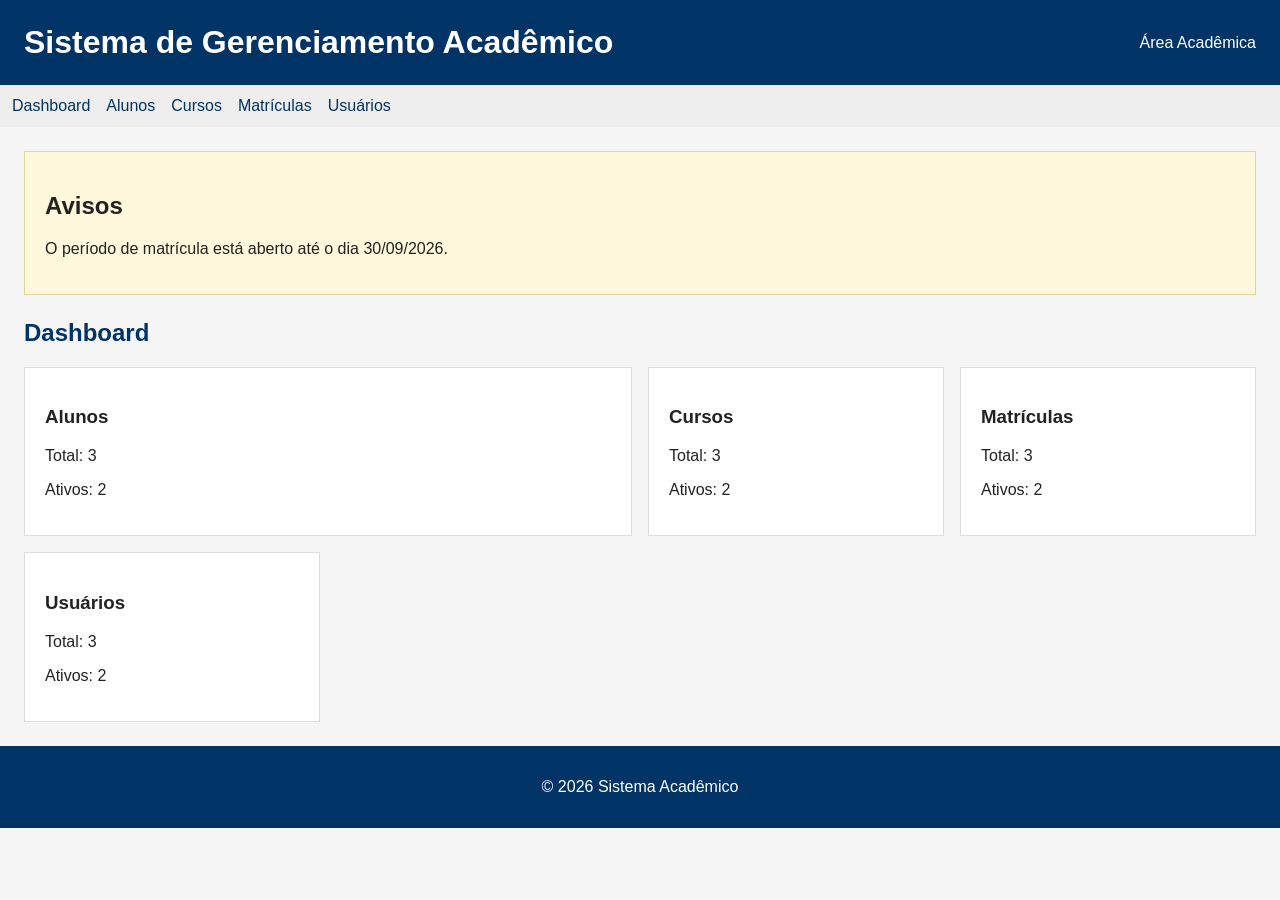
<file: index.html>
<!DOCTYPE html>
<html lang="pt-BR">
<head>
  <meta charset="UTF-8">
  <meta name="viewport" content="width=device-width, initial-scale=1.0">
  <title>Dashboard - Sistema Acadêmico</title>
  <link
    rel="stylesheet"
    href="css/style.css">
</head>
<body>

  <!-- Cabeçalho principal -->
  <header class="cabecalho">
    <h1 id="titulo-sistema">
      Sistema de Gerenciamento Acadêmico
    </h1>
    <span>
      Área Acadêmica
    </span>
  </header>

  <!-- Navegação principal -->
  <nav>
    <ul>
      <li><a href="index.html">Dashboard</a></li>
      <li><a id="link-alunos" href="alunos.html">Alunos</a></li>
      <li><a href="cursos.html">Cursos</a></li>
      <li><a href="matriculas.html">Matrículas</a></li>
      <li><a href="usuarios.html">Usuários</a></li>
    </ul>
  </nav>

  <main>
    <aside class="aviso">
      <h2>Avisos</h2>
      <p>O período de matrícula está aberto até o dia 30/09/2026.</p>
    </aside>

    <section id="dashboard">
      <h2>Dashboard</h2>

      <!-- Grid Container: .dashboard-grid | Grid Items: os 4 .card.
           Os números (spans com id) são preenchidos pelo app.js
           a partir dos arrays do dados.js (atualizarDashboard). -->
      <div class="dashboard-grid">
        <article class="card card-destaque">
          <h3>Alunos</h3>
          <p>Total: <span id="total-alunos">0</span></p>
          <p>Ativos: <span id="ativos-alunos">0</span></p>
        </article>

        <article class="card">
          <h3>Cursos</h3>
          <p>Total: <span id="total-cursos">0</span></p>
          <p>Ativos: <span id="ativos-cursos">0</span></p>
        </article>

        <article class="card">
          <h3>Matrículas</h3>
          <p>Total: <span id="total-matriculas">0</span></p>
          <p>Ativos: <span id="ativos-matriculas">0</span></p>
        </article>

        <article class="card">
          <h3>Usuários</h3>
          <p>Total: <span id="total-usuarios">0</span></p>
          <p>Ativos: <span id="ativos-usuarios">0</span></p>
        </article>
      </div>
    </section>
  </main>

  <footer>
    <p>&copy; 2026 Sistema Acadêmico</p>
  </footer>

  <!-- JavaScript: a ordem deve ser preservada:
       1) dados.js    -> dados iniciais (valores padrão)
       2) storage.js  -> funções de LocalStorage (usam as chaves)
       3) app.js      -> lógica; usa os dados E as funções de storage -->
  <script src="js/dados.js"></script>
  <script src="js/storage.js"></script>
  <script src="js/app.js"></script>

</body>
</html>
</file>
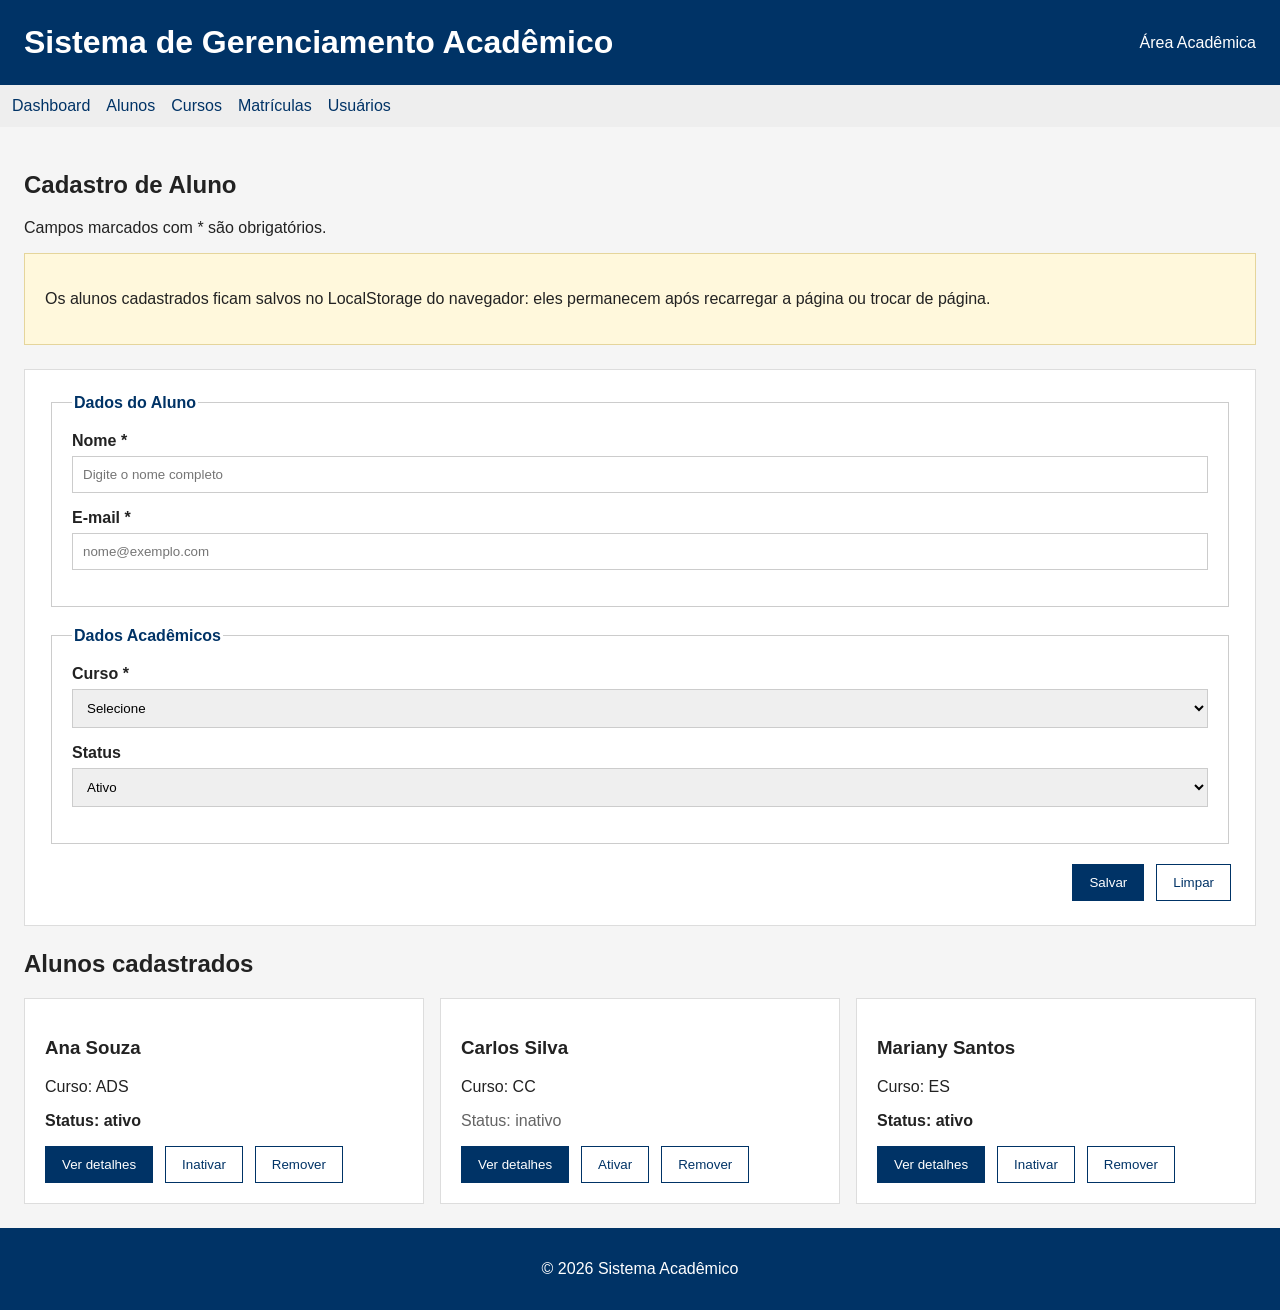
<file: aluno-form.html>
<!DOCTYPE html>
<html lang="pt-BR">
<head>
  <meta charset="UTF-8">
  <meta name="viewport" content="width=device-width, initial-scale=1.0">
  <title>Cadastro de Aluno - Sistema Acadêmico</title>
  <link
    rel="stylesheet"
    href="css/style.css">
</head>
<body>

  <!-- Cabeçalho principal -->
  <header class="cabecalho">
    <h1 id="titulo-sistema">
      Sistema de Gerenciamento Acadêmico
    </h1>
    <span>
      Área Acadêmica
    </span>
  </header>

  <!-- Navegação principal -->
  <nav>
    <ul>
      <li><a href="index.html">Dashboard</a></li>
      <li><a id="link-alunos" href="alunos.html">Alunos</a></li>
      <li><a href="cursos.html">Cursos</a></li>
      <li><a href="matriculas.html">Matrículas</a></li>
      <li><a href="usuarios.html">Usuários</a></li>
    </ul>
  </nav>

  <main>
    <section>
      <h2>Cadastro de Aluno</h2>
      <p>Campos marcados com * são obrigatórios.</p>

      <aside class="aviso">
        <p>Os alunos cadastrados ficam salvos no LocalStorage do navegador:
        eles permanecem após recarregar a página ou trocar de página.</p>
      </aside>

      <form id="form-aluno" action="#" method="post">

        <fieldset>
          <legend>Dados do Aluno</legend>

          <label for="nome">Nome *</label>
          <input
            type="text"
            id="nome"
            name="nome"
            placeholder="Digite o nome completo"
            required
            minlength="3"
            maxlength="60">

          <label for="email">E-mail *</label>
          <input
            type="email"
            id="email"
            name="email"
            placeholder="nome@exemplo.com"
            required>
        </fieldset>

        <fieldset>
          <legend>Dados Acadêmicos</legend>

          <label for="curso">Curso *</label>
          <select id="curso" name="curso" required>
            <option value="">Selecione</option>
          <option value="ADS">Análise e Desenvolvimento de Sistemas</option>
          <option value="CC">Ciência da Computação</option>
          <option value="ES">Engenharia de Software</option>
          </select>

          <label for="status">Status</label>
          <select id="status" name="status">
            <option value="ativo">Ativo</option>
            <option value="inativo">Inativo</option>
          </select>
        </fieldset>

        <div class="acoes">
          <button type="submit">
            Salvar
          </button>
          <button
            type="reset"
            class="botao-secundario">
            Limpar
          </button>
        </div>

        <!-- Mensagens de sucesso/erro criadas pelo JavaScript -->
        <div id="mensagem-form"></div>
      </form>
    </section>

    <section>
      <h2>Alunos cadastrados</h2>

      <!-- A lista é atualizada logo após cada cadastro -->
      <div
        id="lista-alunos"
        class="lista-grid">
      </div>
    </section>
  </main>

  <footer>
    <p>&copy; 2026 Sistema Acadêmico</p>
  </footer>

  <!-- JavaScript: a ordem deve ser preservada:
       1) dados.js    -> dados iniciais (valores padrão)
       2) storage.js  -> funções de LocalStorage (usam as chaves)
       3) app.js      -> lógica; usa os dados E as funções de storage -->
  <script src="js/dados.js"></script>
  <script src="js/storage.js"></script>
  <script src="js/app.js"></script>

</body>
</html>
</file>
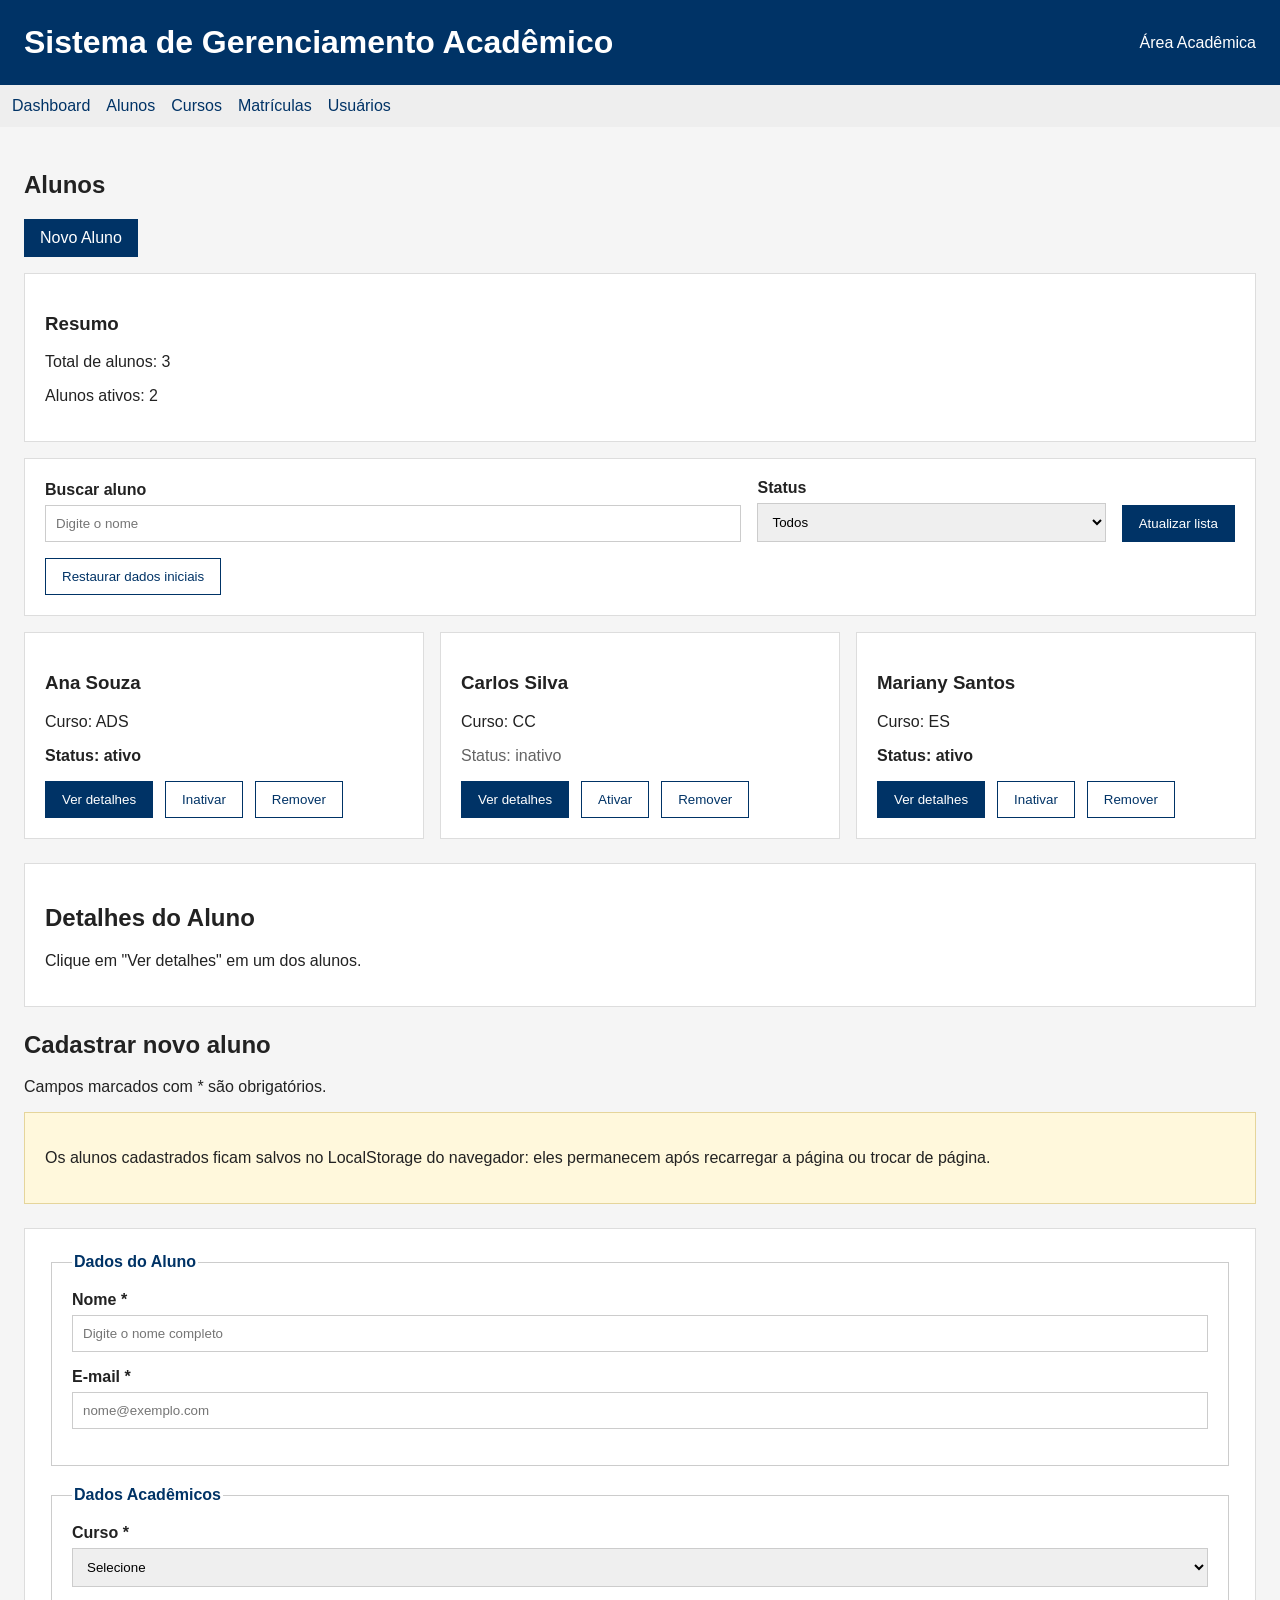
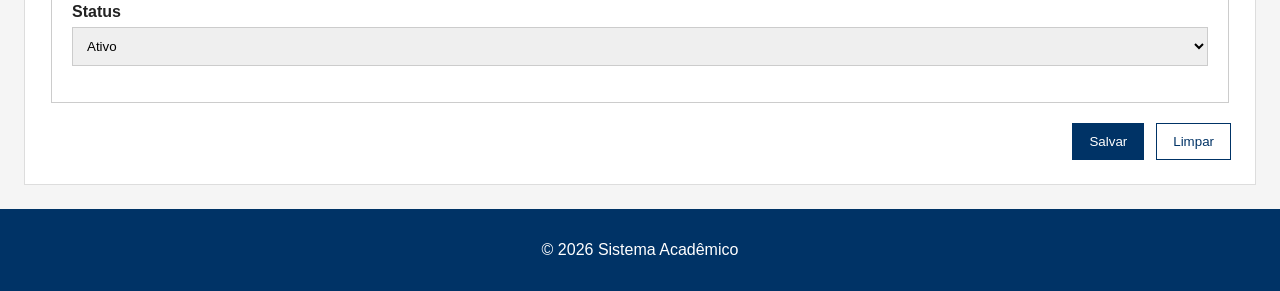
<file: alunos.html>
<!DOCTYPE html>
<html lang="pt-BR">
<head>
  <meta charset="UTF-8">
  <meta name="viewport" content="width=device-width, initial-scale=1.0">
  <title>Alunos - Sistema Acadêmico</title>
  <link
    rel="stylesheet"
    href="css/style.css">
</head>
<body>

  <!-- Cabeçalho principal -->
  <header class="cabecalho">
    <h1 id="titulo-sistema">
      Sistema de Gerenciamento Acadêmico
    </h1>
    <span>
      Área Acadêmica
    </span>
  </header>

  <!-- Navegação principal -->
  <nav>
    <ul>
      <li><a href="index.html">Dashboard</a></li>
      <li><a id="link-alunos" href="alunos.html">Alunos</a></li>
      <li><a href="cursos.html">Cursos</a></li>
      <li><a href="matriculas.html">Matrículas</a></li>
      <li><a href="usuarios.html">Usuários</a></li>
    </ul>
  </nav>

  <main>
    <section>
      <h2>Alunos</h2>

      <a
        class="link-acao"
        href="aluno-form.html">
        Novo Aluno
      </a>

      <!-- Resumo: atualizado por atualizarDashboard() -->
      <article class="card resumo">
        <h3>Resumo</h3>
        <p>Total de alunos: <span id="total-alunos">0</span></p>
        <p>Alunos ativos: <span id="ativos-alunos">0</span></p>
      </article>

      <!-- Busca por nome + filtro por status + botão de atualização -->
      <div class="filtros">
        <div>
          <label for="busca">
            Buscar aluno
          </label>
          <input
            id="busca"
            type="search"
            placeholder="Digite o nome">
        </div>

        <div>
          <label for="filtro-status">
            Status
          </label>
          <select id="filtro-status">
            <option value="">
              Todos
            </option>
            <option value="ativo">
              Ativo
            </option>
            <option value="inativo">
              Inativo
            </option>
          </select>
        </div>

        <div>
          <button
            type="button"
            id="btn-atualizar">
            Atualizar lista
          </button>
        </div>

        <div>
          <button
            type="button"
            id="btn-restaurar-alunos"
            class="botao-secundario">
            Restaurar dados iniciais
          </button>
        </div>
      </div>

      <!-- Grid Container preenchido pelo JavaScript (renderizarAlunos) -->
      <div
        id="lista-alunos"
        class="lista-grid">
      </div>
    </section>

    <section id="detalhes-aluno">
      <h2>Detalhes do Aluno</h2>
      <p id="detalhe-nome">Clique em "Ver detalhes" em um dos alunos.</p>
      <p id="detalhe-curso"></p>
      <p id="detalhe-status"></p>
    </section>

    <section>
      <h2>Cadastrar novo aluno</h2>
      <p>Campos marcados com * são obrigatórios.</p>

      <aside class="aviso">
        <p>Os alunos cadastrados ficam salvos no LocalStorage do navegador:
        eles permanecem após recarregar a página ou trocar de página.</p>
      </aside>

      <form id="form-aluno" action="#" method="post">

        <fieldset>
          <legend>Dados do Aluno</legend>

          <label for="nome">Nome *</label>
          <input
            type="text"
            id="nome"
            name="nome"
            placeholder="Digite o nome completo"
            required
            minlength="3"
            maxlength="60">

          <label for="email">E-mail *</label>
          <input
            type="email"
            id="email"
            name="email"
            placeholder="nome@exemplo.com"
            required>
        </fieldset>

        <fieldset>
          <legend>Dados Acadêmicos</legend>

          <label for="curso">Curso *</label>
          <select id="curso" name="curso" required>
            <option value="">Selecione</option>
          <option value="ADS">Análise e Desenvolvimento de Sistemas</option>
          <option value="CC">Ciência da Computação</option>
          <option value="ES">Engenharia de Software</option>
          </select>

          <label for="status">Status</label>
          <select id="status" name="status">
            <option value="ativo">Ativo</option>
            <option value="inativo">Inativo</option>
          </select>
        </fieldset>

        <div class="acoes">
          <button type="submit">
            Salvar
          </button>
          <button
            type="reset"
            class="botao-secundario">
            Limpar
          </button>
        </div>

        <!-- Mensagens de sucesso/erro criadas pelo JavaScript -->
        <div id="mensagem-form"></div>
      </form>
    </section>
  </main>

  <footer>
    <p>&copy; 2026 Sistema Acadêmico</p>
  </footer>

  <!-- JavaScript: a ordem deve ser preservada:
       1) dados.js    -> dados iniciais (valores padrão)
       2) storage.js  -> funções de LocalStorage (usam as chaves)
       3) app.js      -> lógica; usa os dados E as funções de storage -->
  <script src="js/dados.js"></script>
  <script src="js/storage.js"></script>
  <script src="js/app.js"></script>

</body>
</html>
</file>
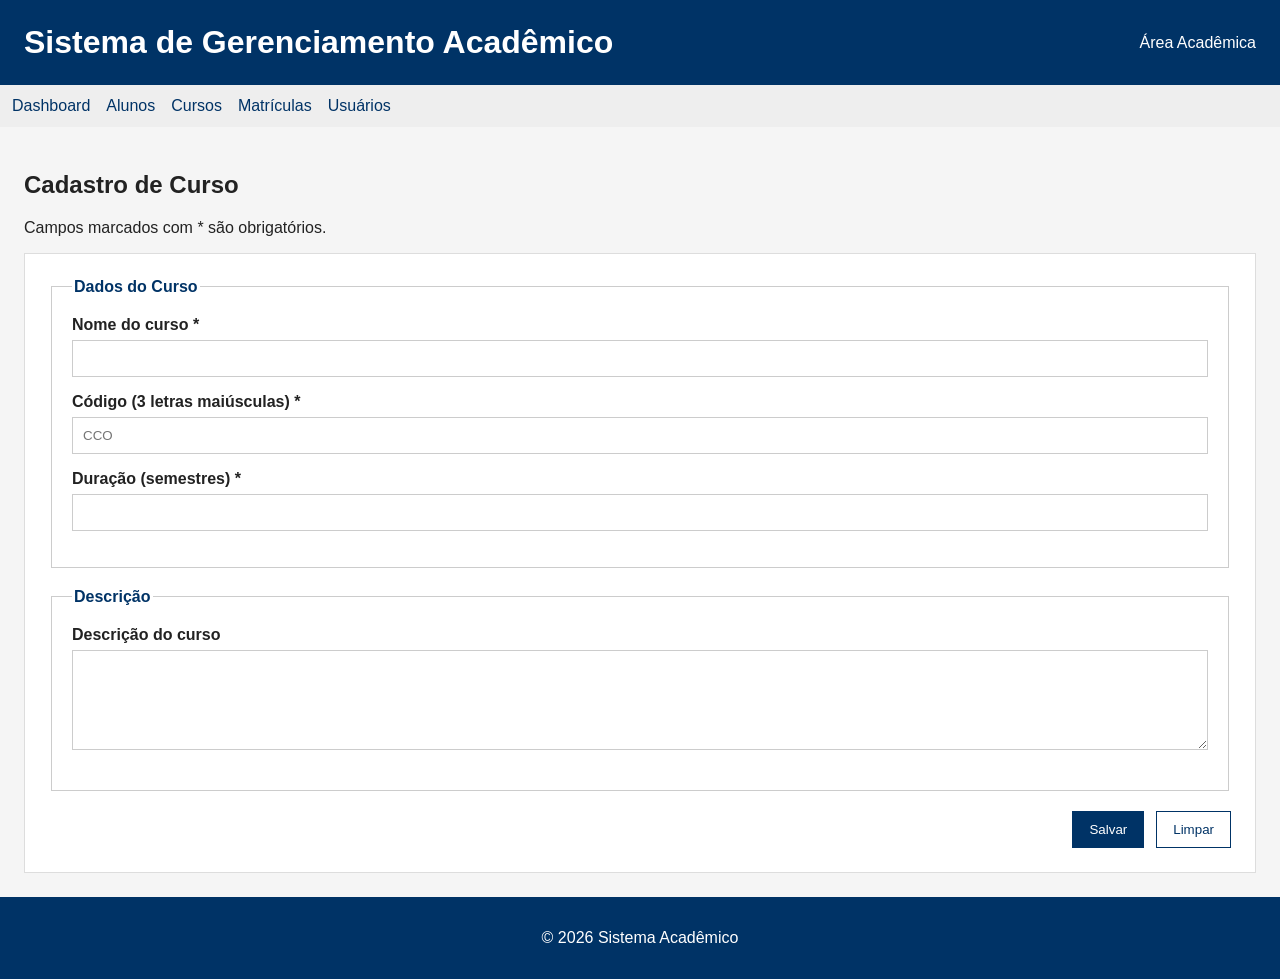
<file: curso-form.html>
<!DOCTYPE html>
<html lang="pt-BR">
<head>
  <meta charset="UTF-8">
  <meta name="viewport" content="width=device-width, initial-scale=1.0">
  <title>Cadastro de Curso - Sistema Acadêmico</title>
  <link
    rel="stylesheet"
    href="css/style.css">
</head>
<body>

  <!-- Cabeçalho principal -->
  <header class="cabecalho">
    <h1 id="titulo-sistema">
      Sistema de Gerenciamento Acadêmico
    </h1>
    <span>
      Área Acadêmica
    </span>
  </header>

  <!-- Navegação principal -->
  <nav>
    <ul>
      <li><a href="index.html">Dashboard</a></li>
      <li><a id="link-alunos" href="alunos.html">Alunos</a></li>
      <li><a href="cursos.html">Cursos</a></li>
      <li><a href="matriculas.html">Matrículas</a></li>
      <li><a href="usuarios.html">Usuários</a></li>
    </ul>
  </nav>

  <main>
    <section>
      <h2>Cadastro de Curso</h2>
      <p>Campos marcados com * são obrigatórios.</p>

      <form id="form-curso" action="#" method="post">

      <fieldset>
        <legend>Dados do Curso</legend>

        <label for="nome">Nome do curso *</label>
        <input
          type="text"
          id="nome"
          name="nome" required minlength="3" maxlength="60">

        <label for="codigo">Código (3 letras maiúsculas) *</label>
        <input
          type="text"
          id="codigo"
          name="codigo"
          placeholder="CCO" required pattern="[A-Z]{3}" maxlength="3" title="Informe três letras maiúsculas. Ex.: CCO">

        <label for="duracao">Duração (semestres) *</label>
        <input
          type="number"
          id="duracao"
          name="duracao" required min="1" max="12">

      </fieldset>

      <fieldset>
        <legend>Descrição</legend>

        <label for="descricao">Descrição do curso</label>
        <textarea
          id="descricao"
          name="descricao"></textarea>
      </fieldset>

        <div class="acoes">
          <button type="submit">
            Salvar
          </button>
          <button
            type="reset"
            class="botao-secundario">
            Limpar
          </button>
        </div>

        <!-- Mensagens de sucesso/erro criadas pelo JavaScript -->
        <div id="mensagem-form"></div>
      </form>
    </section>
  </main>

  <footer>
    <p>&copy; 2026 Sistema Acadêmico</p>
  </footer>

  <!-- JavaScript: a ordem deve ser preservada:
       1) dados.js    -> dados iniciais (valores padrão)
       2) storage.js  -> funções de LocalStorage (usam as chaves)
       3) app.js      -> lógica; usa os dados E as funções de storage -->
  <script src="js/dados.js"></script>
  <script src="js/storage.js"></script>
  <script src="js/app.js"></script>

</body>
</html>
</file>
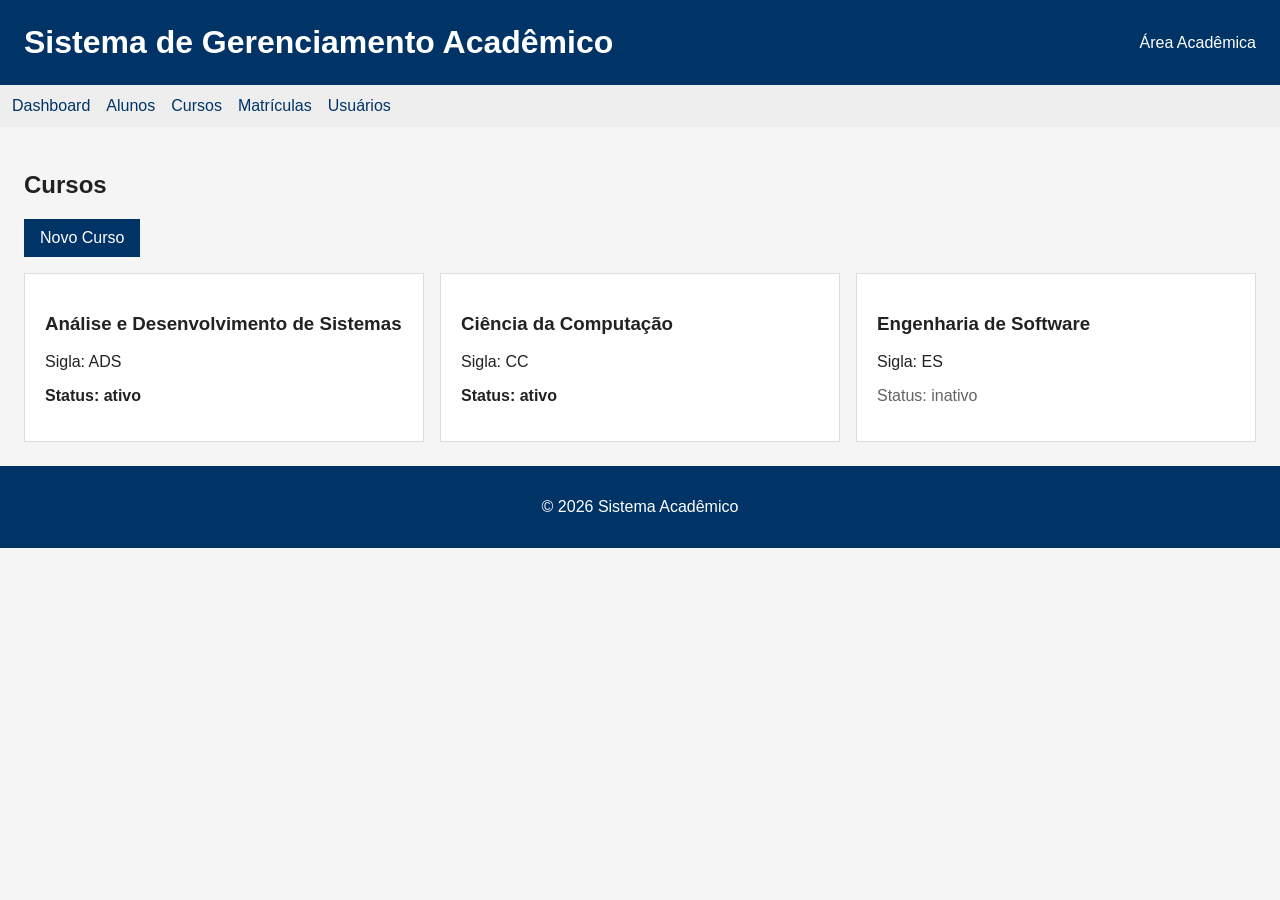
<file: cursos.html>
<!DOCTYPE html>
<html lang="pt-BR">
<head>
  <meta charset="UTF-8">
  <meta name="viewport" content="width=device-width, initial-scale=1.0">
  <title>Cursos - Sistema Acadêmico</title>
  <link
    rel="stylesheet"
    href="css/style.css">
</head>
<body>

  <!-- Cabeçalho principal -->
  <header class="cabecalho">
    <h1 id="titulo-sistema">
      Sistema de Gerenciamento Acadêmico
    </h1>
    <span>
      Área Acadêmica
    </span>
  </header>

  <!-- Navegação principal -->
  <nav>
    <ul>
      <li><a href="index.html">Dashboard</a></li>
      <li><a id="link-alunos" href="alunos.html">Alunos</a></li>
      <li><a href="cursos.html">Cursos</a></li>
      <li><a href="matriculas.html">Matrículas</a></li>
      <li><a href="usuarios.html">Usuários</a></li>
    </ul>
  </nav>

  <main>
    <section>
      <h2>Cursos</h2>

      <a
        class="link-acao"
        href="curso-form.html">
        Novo Curso
      </a>

      <!-- Grid Container preenchido pelo JavaScript a partir do dados.js -->
      <div
        id="lista-cursos"
        class="lista-grid">
      </div>
    </section>
  </main>

  <footer>
    <p>&copy; 2026 Sistema Acadêmico</p>
  </footer>

  <!-- JavaScript: a ordem deve ser preservada:
       1) dados.js    -> dados iniciais (valores padrão)
       2) storage.js  -> funções de LocalStorage (usam as chaves)
       3) app.js      -> lógica; usa os dados E as funções de storage -->
  <script src="js/dados.js"></script>
  <script src="js/storage.js"></script>
  <script src="js/app.js"></script>

</body>
</html>
</file>
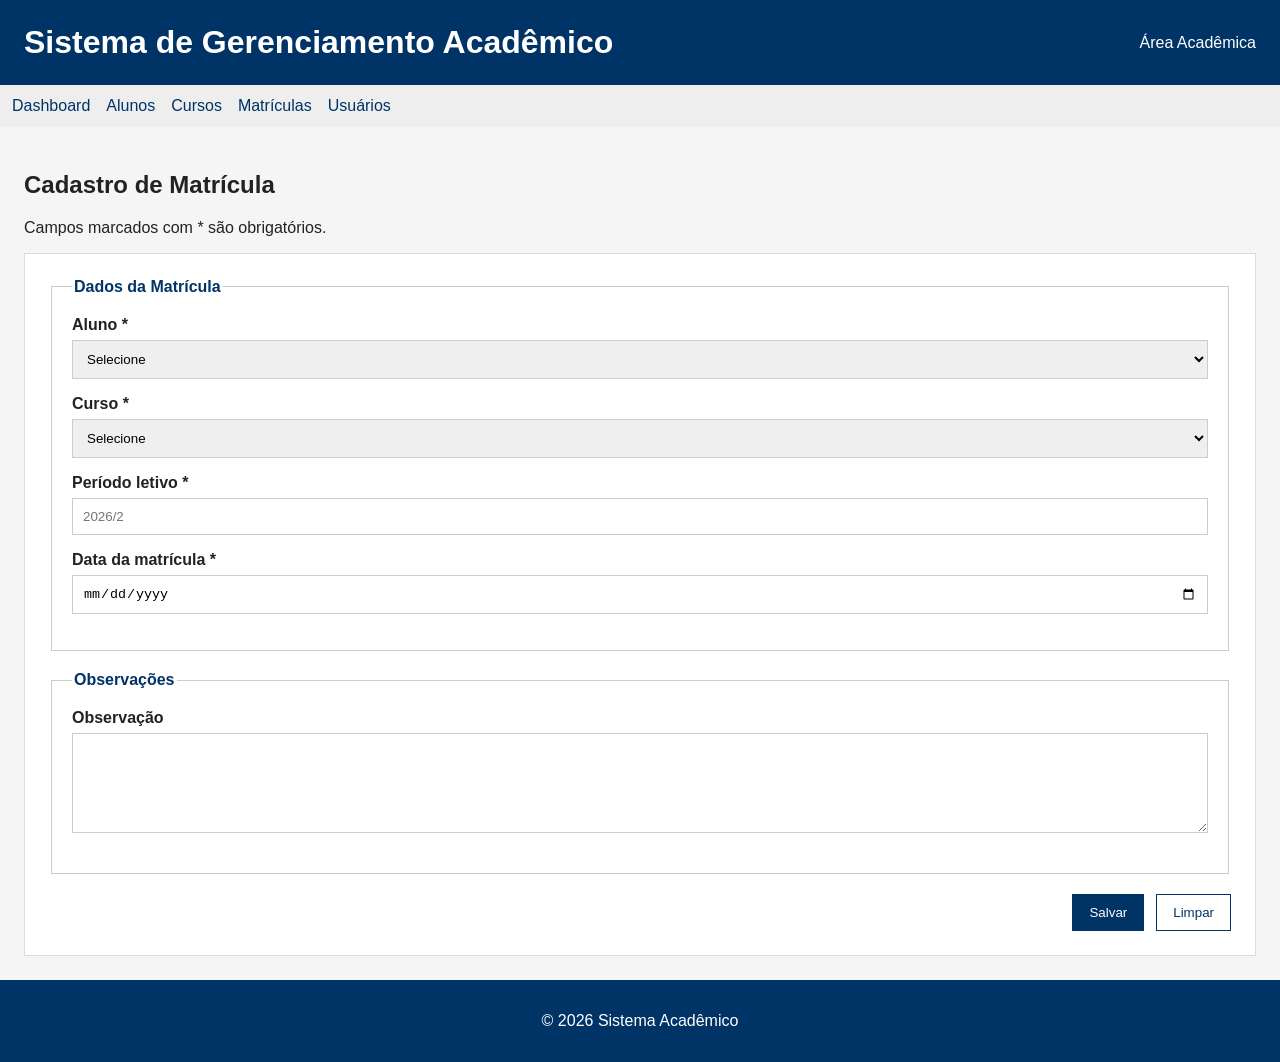
<file: matricula-form.html>
<!DOCTYPE html>
<html lang="pt-BR">
<head>
  <meta charset="UTF-8">
  <meta name="viewport" content="width=device-width, initial-scale=1.0">
  <title>Cadastro de Matrícula - Sistema Acadêmico</title>
  <link
    rel="stylesheet"
    href="css/style.css">
</head>
<body>

  <!-- Cabeçalho principal -->
  <header class="cabecalho">
    <h1 id="titulo-sistema">
      Sistema de Gerenciamento Acadêmico
    </h1>
    <span>
      Área Acadêmica
    </span>
  </header>

  <!-- Navegação principal -->
  <nav>
    <ul>
      <li><a href="index.html">Dashboard</a></li>
      <li><a id="link-alunos" href="alunos.html">Alunos</a></li>
      <li><a href="cursos.html">Cursos</a></li>
      <li><a href="matriculas.html">Matrículas</a></li>
      <li><a href="usuarios.html">Usuários</a></li>
    </ul>
  </nav>

  <main>
    <section>
      <h2>Cadastro de Matrícula</h2>
      <p>Campos marcados com * são obrigatórios.</p>

      <form id="form-matricula" action="#" method="post">

      <fieldset>
        <legend>Dados da Matrícula</legend>

        <label for="aluno">Aluno *</label>
        <select id="aluno" name="aluno" required>
          <option value="">Selecione</option>
          <option value="1">Ana Souza</option>
          <option value="2">Carlos Silva</option>
          <option value="3">Mariany Santos</option>
        </select>

        <label for="curso">Curso *</label>
        <select id="curso" name="curso" required>
          <option value="">Selecione</option>
          <option value="ADS">Análise e Desenvolvimento de Sistemas</option>
          <option value="CC">Ciência da Computação</option>
          <option value="ES">Engenharia de Software</option>
        </select>

        <label for="periodo">Período letivo *</label>
        <input
          type="text"
          id="periodo"
          name="periodo"
          placeholder="2026/2" required pattern="[0-9]{4}/[1-2]" title="Use o formato AAAA/S. Ex.: 2026/2">

        <label for="data">Data da matrícula *</label>
        <input
          type="date"
          id="data"
          name="data" required>

      </fieldset>

      <fieldset>
        <legend>Observações</legend>

        <label for="observacao">Observação</label>
        <textarea
          id="observacao"
          name="observacao"></textarea>
      </fieldset>

        <div class="acoes">
          <button type="submit">
            Salvar
          </button>
          <button
            type="reset"
            class="botao-secundario">
            Limpar
          </button>
        </div>

        <!-- Mensagens de sucesso/erro criadas pelo JavaScript -->
        <div id="mensagem-form"></div>
      </form>
    </section>
  </main>

  <footer>
    <p>&copy; 2026 Sistema Acadêmico</p>
  </footer>

  <!-- JavaScript: a ordem deve ser preservada:
       1) dados.js    -> dados iniciais (valores padrão)
       2) storage.js  -> funções de LocalStorage (usam as chaves)
       3) app.js      -> lógica; usa os dados E as funções de storage -->
  <script src="js/dados.js"></script>
  <script src="js/storage.js"></script>
  <script src="js/app.js"></script>

</body>
</html>
</file>
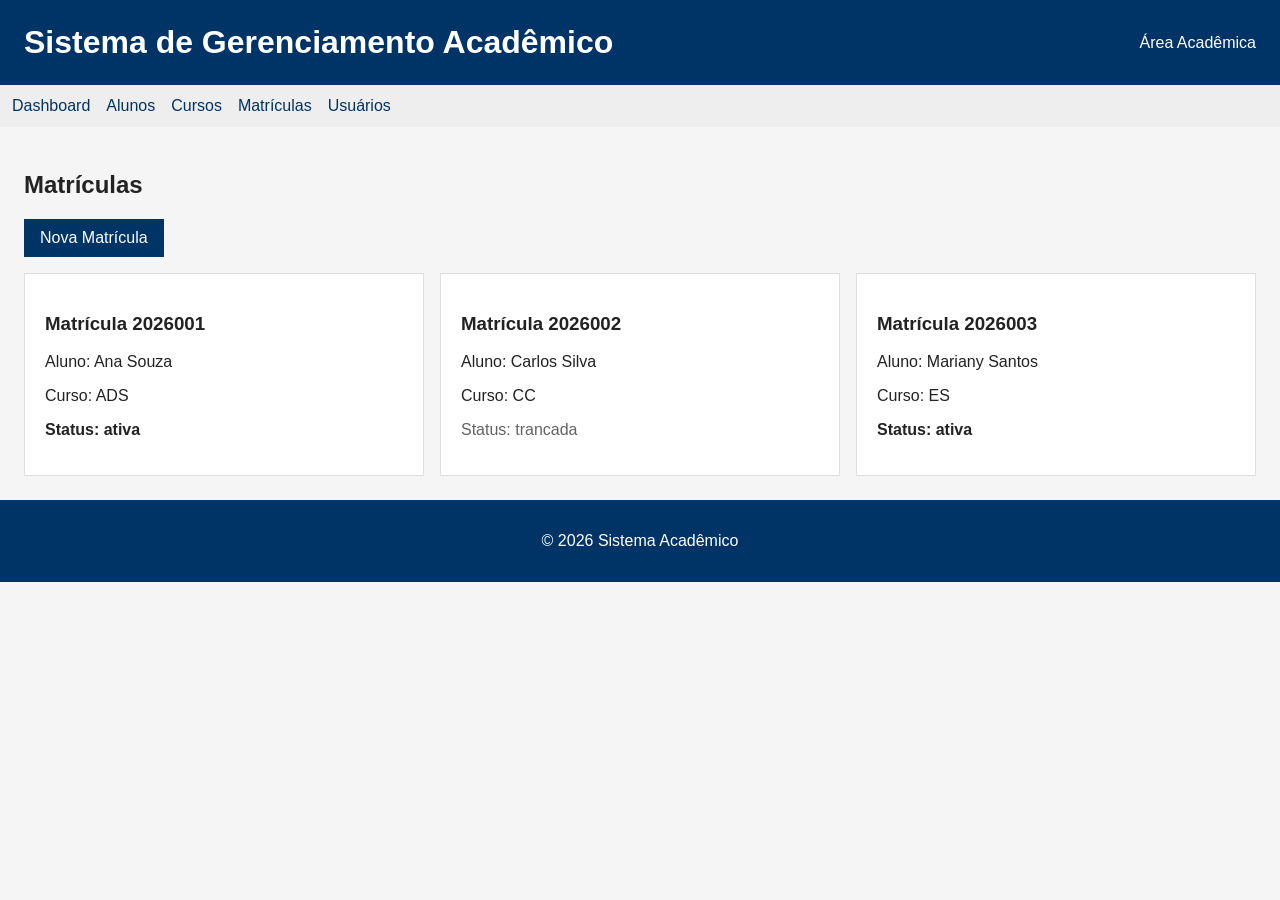
<file: matriculas.html>
<!DOCTYPE html>
<html lang="pt-BR">
<head>
  <meta charset="UTF-8">
  <meta name="viewport" content="width=device-width, initial-scale=1.0">
  <title>Matrículas - Sistema Acadêmico</title>
  <link
    rel="stylesheet"
    href="css/style.css">
</head>
<body>

  <!-- Cabeçalho principal -->
  <header class="cabecalho">
    <h1 id="titulo-sistema">
      Sistema de Gerenciamento Acadêmico
    </h1>
    <span>
      Área Acadêmica
    </span>
  </header>

  <!-- Navegação principal -->
  <nav>
    <ul>
      <li><a href="index.html">Dashboard</a></li>
      <li><a id="link-alunos" href="alunos.html">Alunos</a></li>
      <li><a href="cursos.html">Cursos</a></li>
      <li><a href="matriculas.html">Matrículas</a></li>
      <li><a href="usuarios.html">Usuários</a></li>
    </ul>
  </nav>

  <main>
    <section>
      <h2>Matrículas</h2>

      <a
        class="link-acao"
        href="matricula-form.html">
        Nova Matrícula
      </a>

      <!-- Grid Container preenchido pelo JavaScript a partir do dados.js -->
      <div
        id="lista-matriculas"
        class="lista-grid">
      </div>
    </section>
  </main>

  <footer>
    <p>&copy; 2026 Sistema Acadêmico</p>
  </footer>

  <!-- JavaScript: a ordem deve ser preservada:
       1) dados.js    -> dados iniciais (valores padrão)
       2) storage.js  -> funções de LocalStorage (usam as chaves)
       3) app.js      -> lógica; usa os dados E as funções de storage -->
  <script src="js/dados.js"></script>
  <script src="js/storage.js"></script>
  <script src="js/app.js"></script>

</body>
</html>
</file>
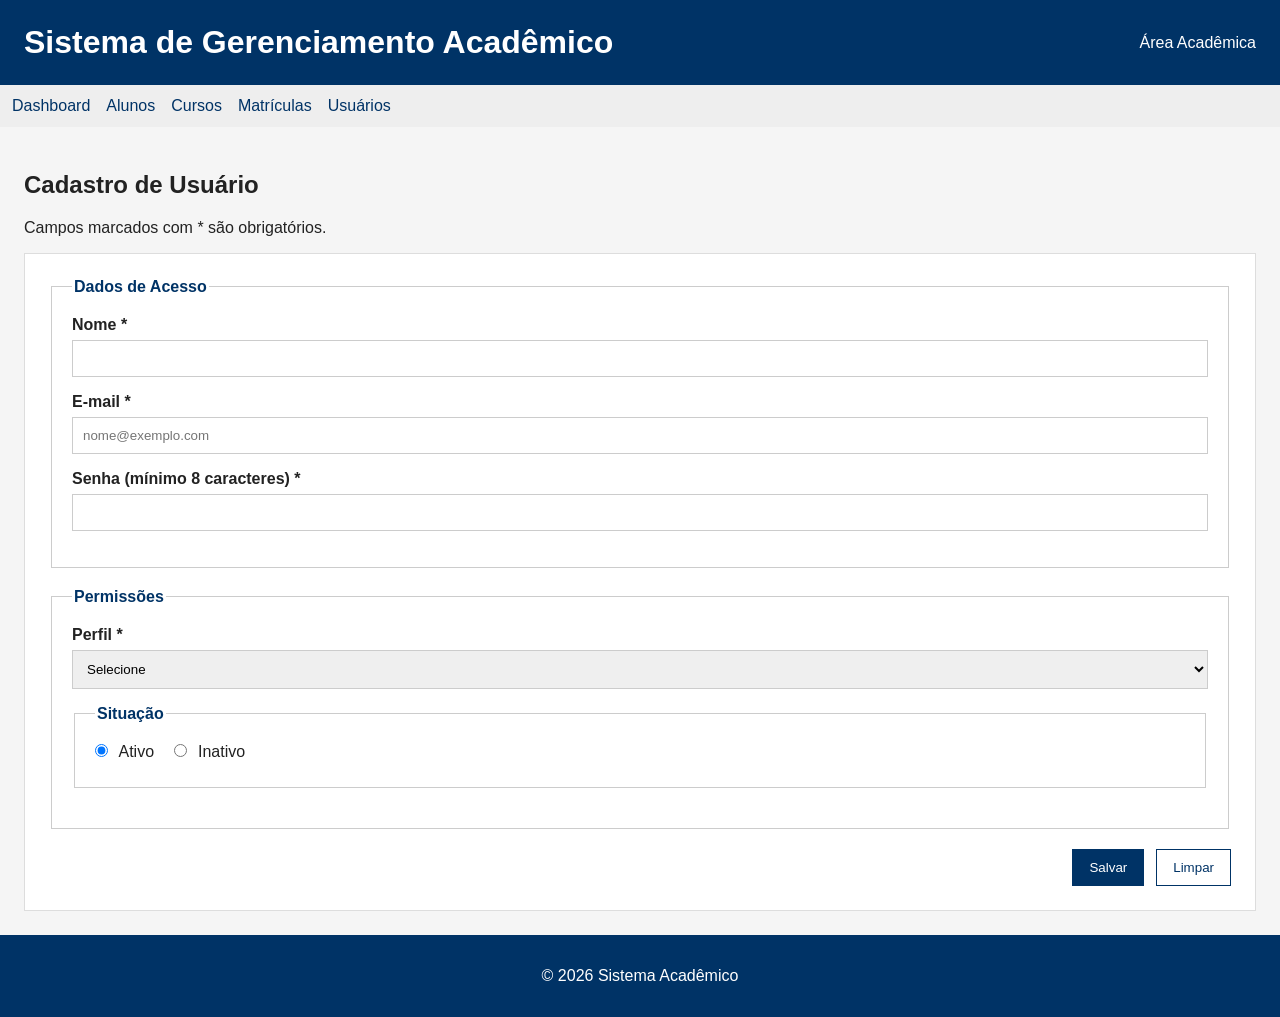
<file: usuario-form.html>
<!DOCTYPE html>
<html lang="pt-BR">
<head>
  <meta charset="UTF-8">
  <meta name="viewport" content="width=device-width, initial-scale=1.0">
  <title>Cadastro de Usuário - Sistema Acadêmico</title>
  <link
    rel="stylesheet"
    href="css/style.css">
</head>
<body>

  <!-- Cabeçalho principal -->
  <header class="cabecalho">
    <h1 id="titulo-sistema">
      Sistema de Gerenciamento Acadêmico
    </h1>
    <span>
      Área Acadêmica
    </span>
  </header>

  <!-- Navegação principal -->
  <nav>
    <ul>
      <li><a href="index.html">Dashboard</a></li>
      <li><a id="link-alunos" href="alunos.html">Alunos</a></li>
      <li><a href="cursos.html">Cursos</a></li>
      <li><a href="matriculas.html">Matrículas</a></li>
      <li><a href="usuarios.html">Usuários</a></li>
    </ul>
  </nav>

  <main>
    <section>
      <h2>Cadastro de Usuário</h2>
      <p>Campos marcados com * são obrigatórios.</p>

      <form id="form-usuario" action="#" method="post">

      <fieldset>
        <legend>Dados de Acesso</legend>

        <label for="nome">Nome *</label>
        <input
          type="text"
          id="nome"
          name="nome" required minlength="3" maxlength="60">

        <label for="email">E-mail *</label>
        <input
          type="email"
          id="email"
          name="email"
          placeholder="nome@exemplo.com" required>

        <label for="senha">Senha (mínimo 8 caracteres) *</label>
        <input
          type="password"
          id="senha"
          name="senha" required minlength="8">

      </fieldset>

      <fieldset>
        <legend>Permissões</legend>

        <label for="perfil">Perfil *</label>
        <select id="perfil" name="perfil" required>
          <option value="">Selecione</option>
          <option value="administrador">Administrador</option>
          <option value="secretaria">Secretaria</option>
          <option value="professor">Professor</option>
        </select>

        <fieldset>
          <legend>Situação</legend>
        <input type="radio" id="situacao-ativo" name="situacao" value="ativo" checked>
        <label class="opcao" for="situacao-ativo">Ativo</label>
        <input type="radio" id="situacao-inativo" name="situacao" value="inativo">
        <label class="opcao" for="situacao-inativo">Inativo</label>
        </fieldset>
      </fieldset>

        <div class="acoes">
          <button type="submit">
            Salvar
          </button>
          <button
            type="reset"
            class="botao-secundario">
            Limpar
          </button>
        </div>

        <!-- Mensagens de sucesso/erro criadas pelo JavaScript -->
        <div id="mensagem-form"></div>
      </form>
    </section>
  </main>

  <footer>
    <p>&copy; 2026 Sistema Acadêmico</p>
  </footer>

  <!-- JavaScript: a ordem deve ser preservada:
       1) dados.js    -> dados iniciais (valores padrão)
       2) storage.js  -> funções de LocalStorage (usam as chaves)
       3) app.js      -> lógica; usa os dados E as funções de storage -->
  <script src="js/dados.js"></script>
  <script src="js/storage.js"></script>
  <script src="js/app.js"></script>

</body>
</html>
</file>
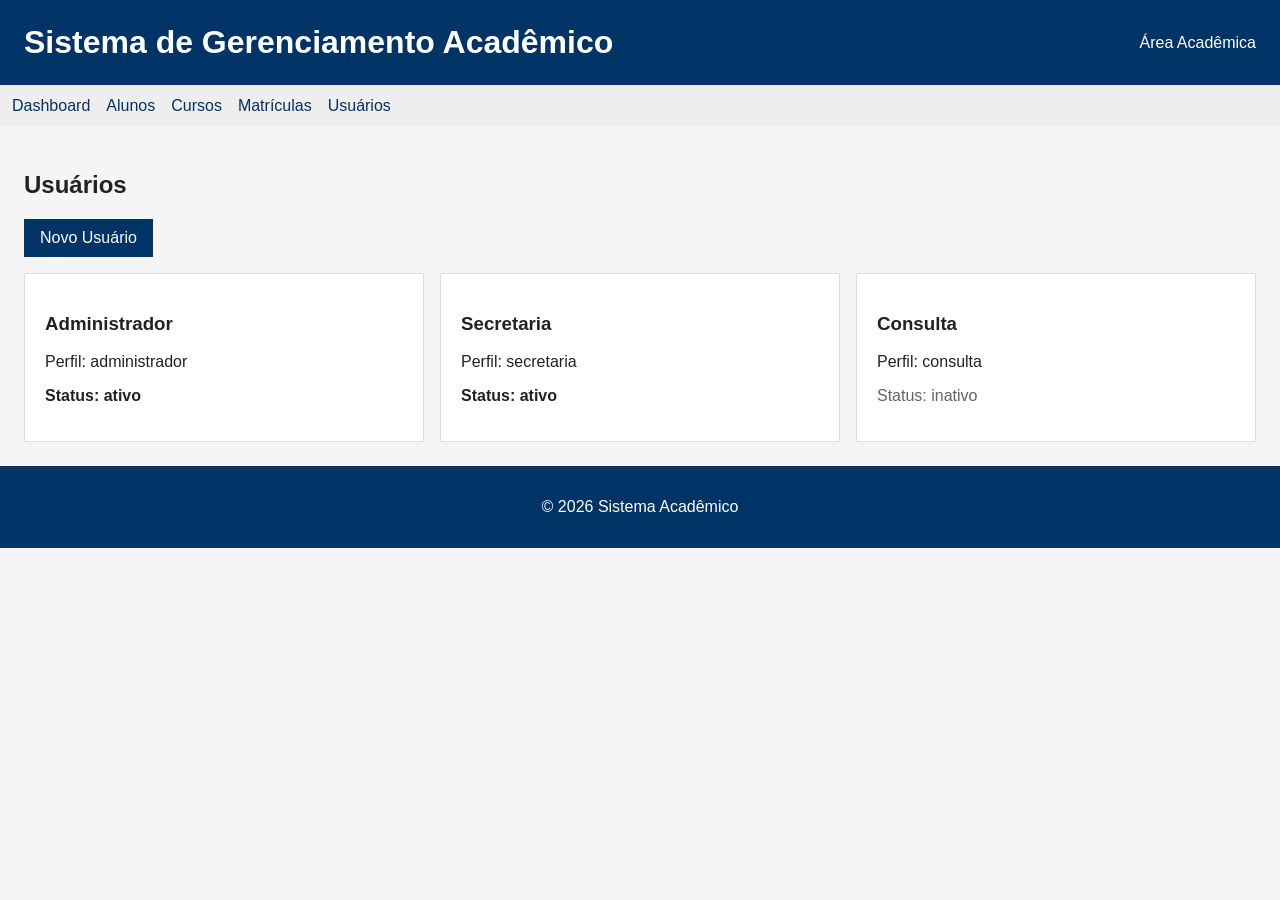
<file: usuarios.html>
<!DOCTYPE html>
<html lang="pt-BR">
<head>
  <meta charset="UTF-8">
  <meta name="viewport" content="width=device-width, initial-scale=1.0">
  <title>Usuários - Sistema Acadêmico</title>
  <link
    rel="stylesheet"
    href="css/style.css">
</head>
<body>

  <!-- Cabeçalho principal -->
  <header class="cabecalho">
    <h1 id="titulo-sistema">
      Sistema de Gerenciamento Acadêmico
    </h1>
    <span>
      Área Acadêmica
    </span>
  </header>

  <!-- Navegação principal -->
  <nav>
    <ul>
      <li><a href="index.html">Dashboard</a></li>
      <li><a id="link-alunos" href="alunos.html">Alunos</a></li>
      <li><a href="cursos.html">Cursos</a></li>
      <li><a href="matriculas.html">Matrículas</a></li>
      <li><a href="usuarios.html">Usuários</a></li>
    </ul>
  </nav>

  <main>
    <section>
      <h2>Usuários</h2>

      <a
        class="link-acao"
        href="usuario-form.html">
        Novo Usuário
      </a>

      <!-- Grid Container preenchido pelo JavaScript a partir do dados.js -->
      <div
        id="lista-usuarios"
        class="lista-grid">
      </div>
    </section>
  </main>

  <footer>
    <p>&copy; 2026 Sistema Acadêmico</p>
  </footer>

  <!-- JavaScript: a ordem deve ser preservada:
       1) dados.js    -> dados iniciais (valores padrão)
       2) storage.js  -> funções de LocalStorage (usam as chaves)
       3) app.js      -> lógica; usa os dados E as funções de storage -->
  <script src="js/dados.js"></script>
  <script src="js/storage.js"></script>
  <script src="js/app.js"></script>

</body>
</html>
</file>
<file: css/style.css>
/* ==========================================================
   Sistema de Gerenciamento Acadêmico
   Arquivo: css/style.css
   Disciplina: Programação Web I
   Aula 04 (CSS3) + Aula 05 (Flexbox) + Atividade de CSS Grid

   Organização do arquivo:
   1. Configurações gerais
   2. Tipografia
   3. Cabeçalho e navegação
   4. Conteúdo, cards e Grid
   5. Formulários
   6. Botões
   7. Rodapé
   ========================================================== */


/* ==========================================================
   1. CONFIGURAÇÕES GERAIS
   ========================================================== */

/* Seletor UNIVERSAL.
   box-sizing: border-box -> a largura (width) passa a incluir
   conteúdo + padding + border, evitando estouros em formulários. */
* {
  box-sizing: border-box;
}

/* HERANÇA: font-family e color definidos aqui são herdados por
   todos os elementos dentro do body (títulos, parágrafos, links...).
   margin: 0 remove a margem padrão de 8px aplicada pelo navegador. */
body {
  margin: 0;
  font-family: Arial, sans-serif;
  color: #222222;
  background-color: #f5f5f5;
}


/* ==========================================================
   2. TIPOGRAFIA
   ========================================================== */

/* AGRUPAMENTO de seletores: uma única regra para três elementos */
h1,
h2,
h3 {
  font-family: Arial, sans-serif;
}


/* ==========================================================
   3. CABEÇALHO E NAVEGAÇÃO
   ========================================================== */

header {
  background-color: #003366;
  color: white;
  padding: 24px;
}

/* FLEXBOX NO CABEÇALHO (Aula 05)
   .cabecalho é o Flex Container; h1 e span são os Flex Items.
   justify-content: space-between -> título à esquerda e
                                     informação à direita (extremidades)
   align-items: center            -> alinhamento vertical centralizado
   Continua em Flexbox: são apenas dois itens em uma linha. */
.cabecalho {
  display: flex;
  justify-content: space-between;
  align-items: center;
}

header h1 {
  margin: 0;
}

nav {
  background-color: #eeeeee;
  padding: 12px;
}

/* FLEXBOX NO MENU (Aula 05)
   O ul vira Flex Container e os li viram Flex Items (lado a lado).
   gap substitui o antigo "nav li { display: inline; margin-right: 16px; }"
   (comportamento antigo removido).

   ATIVIDADE 13 - O menu CONTINUA em Flexbox (não foi trocado por Grid):
   é um layout UNIDIMENSIONAL, apenas uma linha de itens. O Flexbox
   distribui os itens em um único eixo e se adapta ao tamanho do texto
   de cada link. Grid, que organiza linhas E colunas, seria
   desnecessário aqui. */
nav ul {
  display: flex;
  gap: 16px;
  margin: 0;
  padding: 0;
  list-style: none;
}

/* Seletor DESCENDENTE: atinge apenas os links (a) dentro de nav */
nav a {
  color: #003366;
  text-decoration: none;
}


/* ==========================================================
   4. CONTEÚDO, CARDS E GRID
   ========================================================== */

main {
  padding: 24px;
}

/* O .card é reutilizado em todas as páginas (dashboard e listagens).
   Na Aula 05 ele tinha "flex: 1 1 250px"; agora ele é Grid Item e a
   largura é definida pelas colunas do contêiner, por isso o "flex" foi
   removido (não tem efeito fora de um Flex Container). O espaçamento
   entre cards é feito pelo gap do contêiner. */
.card {
  background-color: white;
  border: 1px solid #dddddd;
  padding: 20px;
}

/* ----------------------------------------------------------
   CSS GRID - DASHBOARD (index.html)

   ATIVIDADE 1 - Identificação:
   - Grid Container: .dashboard-grid (display: grid)
   - Grid Items:     os 4 cards (Alunos, Cursos, Matrículas, Usuários)
   - Colunas:        4 colunas iguais

   ATIVIDADE 3 - repeat(4, 1fr):
   - repeat(4, 1fr) repete a definição "1fr" quatro vezes
     (equivale a escrever: 1fr 1fr 1fr 1fr).
   - 1fr = uma fração do espaço livre do contêiner (largura total
     menos os gaps).
   - Os cards têm a mesma largura porque todas as colunas valem 1fr,
     ou seja, recebem frações iguais do espaço.

   ATIVIDADE 4 - Testes de colunas (alterar e recarregar a página):
   - repeat(2, 1fr) -> 2 colunas: cards em 2 linhas, mais largos.
   - repeat(4, 1fr) -> 4 colunas: cards lado a lado, mais estreitos.

   ATIVIDADE 5 - Testes de proporção (temporário):
   - 2fr 1fr -> a 1ª coluna recebe o DOBRO da largura da 2ª (2/3 e 1/3).
   - 1fr 1fr -> as duas colunas têm larguras iguais (1/2 e 1/2).

   ATIVIDADE 6 - gap: 16px e depois 32px.
   Altera o ESPAÇO ENTRE os cards (vertical e horizontal), sem mudar
   o padding interno dos cards.

   ATIVIDADE 7 - Testes (temporário):
   - row-gap: 24px    -> espaço vertical entre as linhas
   - column-gap: 12px -> espaço horizontal entre as colunas
   (gap é o atalho para row-gap + column-gap.)
   ---------------------------------------------------------- */
.dashboard-grid {
  display: grid;
  grid-template-columns: repeat(4, 1fr);
  gap: 16px;
}

/* ATIVIDADE 8 - Card em destaque (aplicado ao card Alunos):
   span 2 = "ocupe 2 colunas" a partir da posição em que o card
   for colocado automaticamente.

   ATIVIDADE 9 - Teste (temporário): grid-column: 1 / 3;
   - span 2 é RELATIVO: conta duas colunas a partir de onde o item cai.
   - 1 / 3 usa LINHAS DE GRADE: o item começa na linha 1 e termina na
     linha 3 (ocupa as colunas 1 e 2). É uma posição ABSOLUTA.
   Com 4 colunas existem 5 linhas de grade (1 a 5). No card Alunos, que
   é o primeiro, o resultado visual é o mesmo; em outro card, "1 / 3"
   forçaria o início na coluna 1 e poderia deixar espaços vazios. */
.card-destaque {
  grid-column: span 2;
}

/* ----------------------------------------------------------
   CSS GRID - LISTAGENS (ATIVIDADES 10 e 11)
   Mesma classe reutilizada em cursos, alunos, matrículas e usuários.
   - Grid Container: .lista-grid | Grid Items: os .card
   - 3 colunas iguais com 16px de espaço entre os cards.
   ---------------------------------------------------------- */
.lista-grid {
  display: grid;
  grid-template-columns: repeat(3, 1fr);
  gap: 16px;
}

/* Área de avisos (página inicial) */
.aviso {
  background-color: #fff8dc;
  border: 1px solid #e5d59b;
  padding: 20px;
  margin-bottom: 24px;
}

/* Seletor de ID (uso único) combinado com seletor descendente:
   estiliza apenas o h2 dentro de #dashboard. */
#dashboard h2 {
  color: #003366;
}

/* ESPECIFICIDADE:
   Um parágrafo dentro de <article class="card"> é alcançado pelas
   duas regras abaixo.
     article p  ->  2 elementos            (peso menor)
     .card p    ->  1 classe + 1 elemento  (peso maior)
   Prevalece ".card p" (#222222), pois a classe pesa mais que o
   elemento. Se o article NÃO tiver a classe .card, vale #444444. */
article p {
  color: #444444;
}

.card p {
  color: #222222;
}


/* ==========================================================
   5. FORMULÁRIOS
   ========================================================== */

form {
  background-color: white;
  padding: 24px;
  border: 1px solid #dddddd;
}

fieldset {
  border: 1px solid #cccccc;
  margin-bottom: 20px;
  padding: 20px;
}

legend {
  font-weight: bold;
  color: #003366;
}

label {
  display: block;
  font-weight: bold;
  margin-bottom: 6px;
}

/* AGRUPAMENTO de seletores: width, padding, margin e border */
input,
select,
textarea {
  width: 100%;
  padding: 10px;
  margin-bottom: 16px;
  border: 1px solid #cccccc;
}

textarea {
  min-height: 100px;
}

/* Radio e checkbox não devem ocupar 100% da largura.
   Seletor de atributo (mais específico que "input"), por isso
   sobrescreve a regra acima. */
input[type="radio"],
input[type="checkbox"] {
  width: auto;
  margin: 0 6px 0 0;
}

/* Rótulo de opção (radio/checkbox): ao lado do campo, sem negrito.
   A classe (.opcao) é mais específica que "label" e vence a regra
   "label" definida acima. */
.opcao {
  display: inline-block;
  font-weight: normal;
  margin-right: 16px;
}


/* ==========================================================
   6. BOTÕES
   ========================================================== */

button {
  padding: 10px 16px;
  border: 1px solid #003366;
  background-color: #003366;
  color: white;
}

/* CASCATA: esta regra vem DEPOIS de "button" e, por ser classe,
   também tem maior especificidade; troca as cores do botão Limpar. */
.botao-secundario {
  background-color: white;
  color: #003366;
}

/* FLEXBOX NOS BOTÕES (Aula 05)
   Flex Container: .acoes | Flex Items: os botões Salvar e Limpar
   justify-content: flex-end -> botões alinhados à direita
   gap: 12px                 -> espaço entre os botões

   ATIVIDADE 14 - A classe .acoes CONTINUA em Flexbox. A área é
   UNIDIMENSIONAL: os botões ficam em uma única linha (eixo
   horizontal), alinhados à direita. Não há linhas e colunas para
   organizar, então Grid não é necessário. */
.acoes {
  display: flex;
  justify-content: flex-end;
  gap: 12px;
}

/* Links de cadastro (Novo Aluno, Novo Curso...) com aparência de botão */
.link-acao {
  display: inline-block;
  background-color: #003366;
  color: white;
  padding: 10px 16px;
  text-decoration: none;
  margin-bottom: 16px;
}


/* ==========================================================
   7. RODAPÉ
   ========================================================== */

footer {
  background-color: #003366;
  color: white;
  padding: 16px;
  text-align: center;
}


/* ==========================================================
   8. DOM (AULA 10) - CLASSES USADAS PELO JAVASCRIPT
   O JavaScript apenas adiciona/remove estas classes com
   classList; a aparência continua definida aqui, no CSS
   externo (nada de estilos inline pelo JavaScript).
   ========================================================== */

/* Exercício 16: realce usado com classList.add/remove/toggle */
.destaque {
  border: 2px solid currentColor;
  font-weight: bold;
}

/* Exercício 69: classes de status */
.status-ativo {
  font-weight: bold;
}

.status-inativo {
  opacity: 0.7;
}

/* Mensagem de "nenhum resultado" (ocupa todas as colunas da grade) */
.mensagem-vazia {
  grid-column: 1 / -1;
  background-color: #fff8dc;
  border: 1px solid #e5d59b;
  padding: 16px;
  margin: 0;
}

/* Mensagens do formulário (exercício 76: classes em vez de style) */
.mensagem-sucesso {
  background-color: #e8f5e9;
  border: 1px solid #a5d6a7;
  color: #1b5e20;
  padding: 12px;
  margin: 16px 0 0 0;
}

.mensagem-erro {
  background-color: #fdecea;
  border: 1px solid #f5c2c0;
  color: #b71c1c;
  padding: 12px;
  margin: 16px 0 0 0;
}

/* Busca + filtro + botão (Grid de 3 colunas) */
.filtros {
  display: grid;
  grid-template-columns: 2fr 1fr auto;
  gap: 16px;
  align-items: end;
  background-color: white;
  border: 1px solid #dddddd;
  padding: 20px;
  margin-bottom: 16px;
}

.filtros input,
.filtros select {
  margin-bottom: 0;
}

.resumo {
  margin-bottom: 16px;
}

/* Botões dentro dos cards (Ver detalhes / Remover) */
.card .acoes {
  margin-top: 12px;
  justify-content: flex-start;
}

/* Área de detalhes do aluno */
#detalhes-aluno {
  background-color: white;
  border: 1px solid #dddddd;
  padding: 20px;
}

/* Espaço entre seções consecutivas dentro do main */
main section + section {
  margin-top: 24px;
}
</file>
